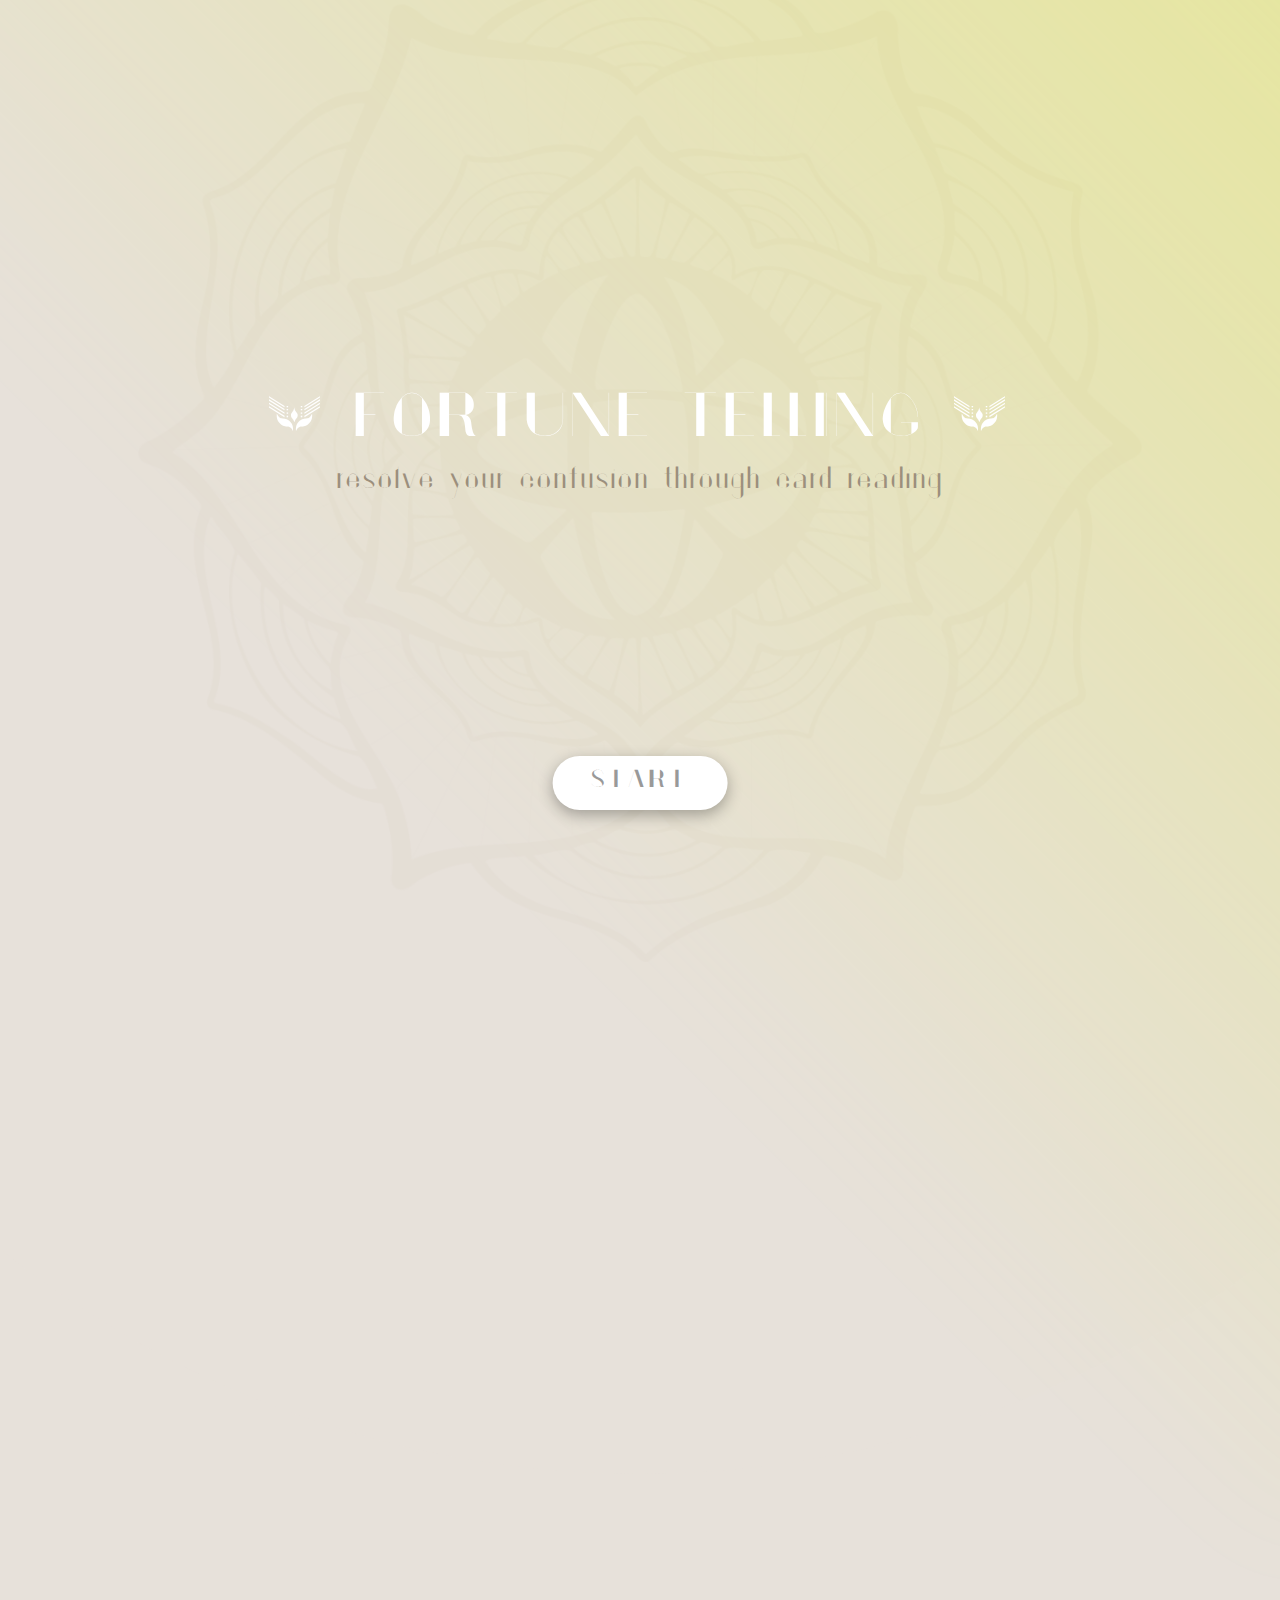
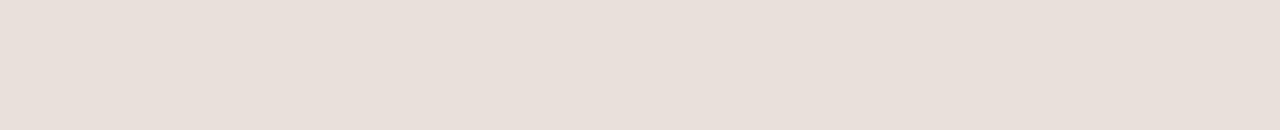
<file: index.html>
<!DOCTYPE html>
<html lang="en">
<head>
  <meta charset="UTF-8">
  <meta name="viewport" content="width=device-width, initial-scale=1.0">
  <title>Fortune Telling</title>
  <link rel="stylesheet" href="css/style.css">
</head>
<body>
  <div class="background-logo"></div>

  <div class="loader-container">
    <div class="loader"></div>
    <div class="loader-text">
      + FORTUNE TELLING +
      <div class="subtext">resolve your confusion through card reading</div>
    </div>
  </div>

  <a href="cards.html" class="btn"><span>START</span></a>
  
  <script src="js/script.js"></script>
</body>
</html>
</file>
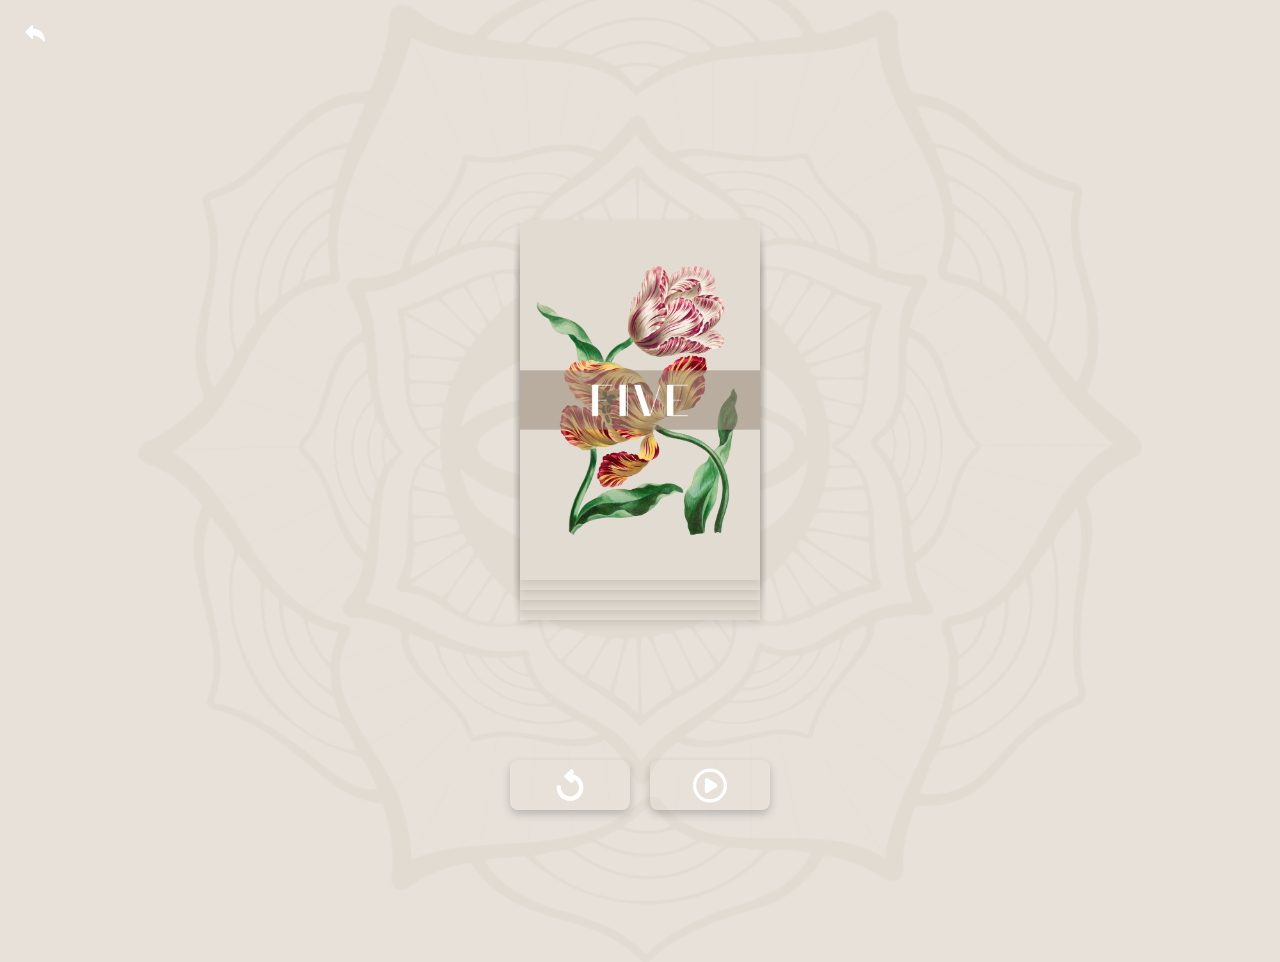
<file: cards.html>
<!DOCTYPE html>
<html lang="en">
<head>
    <meta charset="UTF-8">
    <meta name="viewport" content="width=device-width, initial-scale=1.0">
    <title>Cards</title>
    <link rel="stylesheet" href="css/cards.css">
</head>
<body>
    <div class="background">
        <div class="background-logo"></div>
        <div class="back-button" onclick="navigateToIndex()">
            <img src="images/BACK_white.svg" alt="Back Button" class="back-svg">
        </div>

        <div class="card-container">
            <div class="card" style="--i: 1;">
                <div class="card-face front"></div>
                <div class="card-face back"></div>
            </div>
            <div class="card" style="--i: 2;">
                <div class="card-face front"></div>
                <div class="card-face back"></div>
            </div>
            <div class="card" style="--i: 3;">
                <div class="card-face front"></div>
                <div class="card-face back"></div>
            </div>
            <div class="card" style="--i: 4;">
                <div class="card-face front"></div>
                <div class="card-face back"></div>
            </div>
            <div class="card" style="--i: 5;">
                <div class="card-face front"></div>
                <div class="card-face back"></div>
            </div>
        </div>

        <div class="button-container">
            <div class="reset-button" onclick="resetCards()">
                <img src="images/RELOAD.svg" alt="Reload" class="button-svg">
            </div>
            <div class="start-button" onclick="scatterCards()">
                <img src="images/START.svg" alt="Start" class="button-svg">
            </div>
        </div>
    </div>
    <script src="js/cards.js"></script>
</body>
</html>
</file>
<file: css/style.css>
@font-face {
  font-family: "Debatiment";
  src: url("../fonts/Debatiment_Normal.ttf") format("truetype");
}

* {
  margin: 0;
  padding: 0;
  box-sizing: border-box;
}

body {
  display: flex;
  flex-direction: column;
  justify-content: center;
  align-items: center;
  min-height: 100vh;
  background: #E7E1DA;
  overflow: hidden;
  user-select: none;
  position: relative;
}

.background-logo {
  position: absolute;
  top: 50%;
  left: 50%;
  transform: translate(-50%, -50%);
  width: clamp(300px, 80vw, 1200px);
  height: clamp(300px, 80vw, 1200px);
  background-image: url('../images/SumerBloom_logo.png');
  background-size: contain;
  background-repeat: no-repeat;
  background-position: center;
  pointer-events: none;
  user-select: none;
  z-index: 1;
}

.loader-container {
  position: absolute;
  top: 50%;
  left: 50%;
  transform: translate(-50%, -50%);
  display: flex;
  flex-direction: column;
  align-items: center;
  justify-content: center;
  width: clamp(1000px, 200vw, 3000px);
  height: clamp(1000px, 200vw, 3000px);
  z-index: 2;
}

.loader {
  position: absolute;
  width: 100%;
  height: 100%;
  border-radius: 50%;
  background: linear-gradient(45deg, transparent, transparent 50%, #e5f403);
  animation: animate 2s linear infinite;
  opacity: 0.5;
}

@keyframes animate {
  0% {
    transform: rotate(0deg);
    filter: hue-rotate(0deg);
  }
  100% {
    transform: rotate(360deg);
    filter: hue-rotate(360deg);
  }
}

.loader::before {
  content: "";
  position: absolute;
  top: 10%;
  left: 10%;
  width: 80%;
  height: 80%;
  background: #E7E1DA;
  border-radius: 50%;
}

.loader::after {
  content: "";
  position: absolute;
  top: 0;
  left: 0;
  right: 0;
  bottom: 0;
  background: linear-gradient(45deg, transparent, transparent 40%, #e5f403);
  border-radius: 50%;
  filter: blur(50px);
}

.loader-text-container {
  position: absolute;
  top: 10%;
  left: 50%;
  transform: translateX(-50%);
  display: flex;
  flex-direction: column;
  align-items: center;
  z-index: 3;
}

.loader-text {
  color: #ffffff;
  font-family: "Debatiment", sans-serif;
  font-size: clamp(3rem, 5vw, 6rem);
  text-align: center;
  letter-spacing: clamp(2px, 0.5vw, 6px);
  margin-bottom: clamp(10px, 1vw, 20px);
  z-index: 3;
}

.subtext {
  color: #9C8F7D;
  font-family: "Debatiment", sans-serif;
  font-size: clamp(1rem, 2.5vw, 2rem);
  text-align: center;
  letter-spacing: clamp(1px, 0.4vw, 3px);
  z-index: 3;
}

.btn {
  position: absolute;
  bottom: 10%;
  left: 50%;
  transform: translateX(-50%);
  padding: clamp(8px, 1.5vw, 12px) clamp(32px, 3vw, 64px);
  border-radius: 50px;
  background-color: #fff;
  color: #999;
  font-family: "Debatiment", sans-serif;
  font-size: clamp(1.2rem, 2vw, 2rem);
  letter-spacing: clamp(3px, 0.8vw, 5px);
  text-decoration: none;
  text-align: center;
  transition: transform 0.25s ease, box-shadow 0.25s ease, color 0.25s ease;
  overflow: hidden;
  z-index: 3;
  box-shadow: 0 5px 15px rgba(0, 0, 0, 0.3);
}

.btn:hover {
  color: #9C8F7D;
  text-shadow: 0 0 3px #9C8F7D, 0 0 25px #9C8F7D;
}

.btn:active {
  transform: translateX(-50%) scale(1.05);
  box-shadow: 0 3px 10px rgba(0, 0, 0, 0.5);
}

.btn span {
  position: relative;
  z-index: 1;
  font-family: "Debatiment", sans-serif;
}

.btn::before {
  content: '';
  position: absolute;
  top: var(--y, 50%);
  left: var(--x, 50%);
  transform: translate(-50%, -50%);
  width: 200px;
  height: 200px;
  background: radial-gradient(#9C8F7D, transparent, transparent);
  transition: opacity 0.25s ease;
  opacity: 0;
}

.btn:hover::before {
  opacity: 1;
}

.btn::after {
  content: '';
  position: absolute;
  inset: 2px;
  background-color: #fff;
  border-radius: 30px;
}
</file>
<file: css/cards.css>
@font-face {
    font-family: 'Debatiment_Normal';
    src: url('../fonts/Debatiment_Normal.ttf');
}

body, html {
    font-family: 'Debatiment_Normal', sans-serif;
    background-color: #E7E1DA;
    margin: 0;
    padding: 0;
    width: 100%;
    height: 100%;
    overflow: hidden;
}

.back-button {
    position: absolute;
    top: 20px;
    left: 20px;
    width: 30px;
    height: 30px;
    cursor: pointer;
    z-index: 10;
}

.back-svg {
    width: 100%;
    height: 100%;
    transition: transform 0.3s ease, content 0.3s ease;
}

.back-svg {
    content: url('../images/BACK_white.svg');
}

.back-button:hover .back-svg {
    content: url('../images/BACK_hold.svg');
}

.back-button:active .back-svg {
    content: url('../images/BACK_press.svg');
}

.background-logo {
    position: absolute;
    top: 50%;
    left: 50%;
    transform: translate(-50%, -50%);
    width: clamp(300px, 80vw, 1200px);
    height: clamp(300px, 80vw, 1200px);
    background-image: url('../images/SumerBloom_logo.png');
    background-size: contain;
    background-repeat: no-repeat;
    background-position: center;
    pointer-events: none;
    user-select: none;
    z-index: 1;
}

.card-container {
    position: absolute;
    top: 50%;
    left: 50%;
    transform: translate(-50%, -50%);
    display: flex;
    flex-direction: column;
    align-items: center;
    justify-content: center;
    width: 100%;
    height: 100%;
    perspective: 1500px;
    z-index: 2;
}

.card {
    position: absolute;
    width: 240px;
    height: 360px;
    transform-origin: center;
    transform: translateY(calc(var(--i) * -10px)) rotateY(0deg);
    transition: transform 0.8s cubic-bezier(0.25, 0.1, 0.25, 1), z-index 0.3s ease, box-shadow 0.3s ease;
    cursor: pointer;
    box-shadow: 0 4px 8px rgba(0, 0, 0, 0.1);
    transform-style: preserve-3d;
}

.card:hover {
    box-shadow: 0 0 20px rgba(0, 123, 255, 0.5);
}

.card .card-face {
    position: absolute;
    width: 100%;
    height: 100%;
    backface-visibility: hidden;
    border-radius: 8px;
    display: flex;
    justify-content: center;
    align-items: center;
    font-size: 1.5rem;
    font-weight: bold;
}

.card .card-face.back {
    background-color: #E2DBD1;
    color: #333;
    transform: rotateY(0deg);
    z-index: 1;
    background-size: cover;
    background-repeat: no-repeat;
    background-position: center;
}

.card:nth-child(1) .card-face.back {
    background-image: url('../images/Card_img1.png');
}

.card:nth-child(2) .card-face.back {
    background-image: url('../images/Card_img2.png');
}

.card:nth-child(3) .card-face.back {
    background-image: url('../images/Card_img3.png');
}

.card:nth-child(4) .card-face.back {
    background-image: url('../images/Card_img4.png');
}

.card:nth-child(5) .card-face.back {
    background-image: url('../images/Card_img5.png');
}

.card .card-face.front {
    background-size: cover;
    background-repeat: no-repeat;
    background-position: center;
    background-color: #ffffff;
    transform: rotateY(180deg);
    z-index: 2;
}

.card:nth-child(1) .card-face.front {
    background-image: url('../images/Card_Front_img1.png');
}

.card:nth-child(2) .card-face.front {
    background-image: url('../images/Card_Front_img2.png');
}

.card:nth-child(3) .card-face.front {
    background-image: url('../images/Card_Front_img3.png');
}

.card:nth-child(4) .card-face.front {
    background-image: url('../images/Card_Front_img4.png');
}

.card:nth-child(5) .card-face.front {
    background-image: url('../images/Card_Front_img5.png');
}

.card.flipped {
    transform: rotateY(180deg) scale(1.5);
}

.card.focused {
    position: absolute;
    top: 50%;
    left: 50%;
    transform: translate(-50%, -50%) rotateY(0deg) scale(1.5);
    z-index: 1000;
    transition: transform 1s cubic-bezier(0.25, 0.1, 0.25, 1);
}

.button-container {
    position: absolute;
    bottom: 10%;
    left: 50%;
    transform: translateX(-50%);
    display: flex;
    gap: 20px;
    z-index: 3;
}

.reset-button, .start-button {
    width: 120px;
    height: 50px;
    display: flex;
    justify-content: center;
    align-items: center;
    border-radius: 8px;
    cursor: pointer;
    transition: transform 0.3s ease, background-color 0.3s ease;
    box-shadow: 0 4px 8px rgba(0, 0, 0, 0.2);
    background: none;
    border: none;
    padding: 0;
    overflow: hidden;
}

.reset-button:hover, .start-button:hover {
    transform: scale(1.1);
}

.button-svg {
    max-width: 90%;
    max-height: 90%;
    height: auto;
    display: block;
}
</file>
